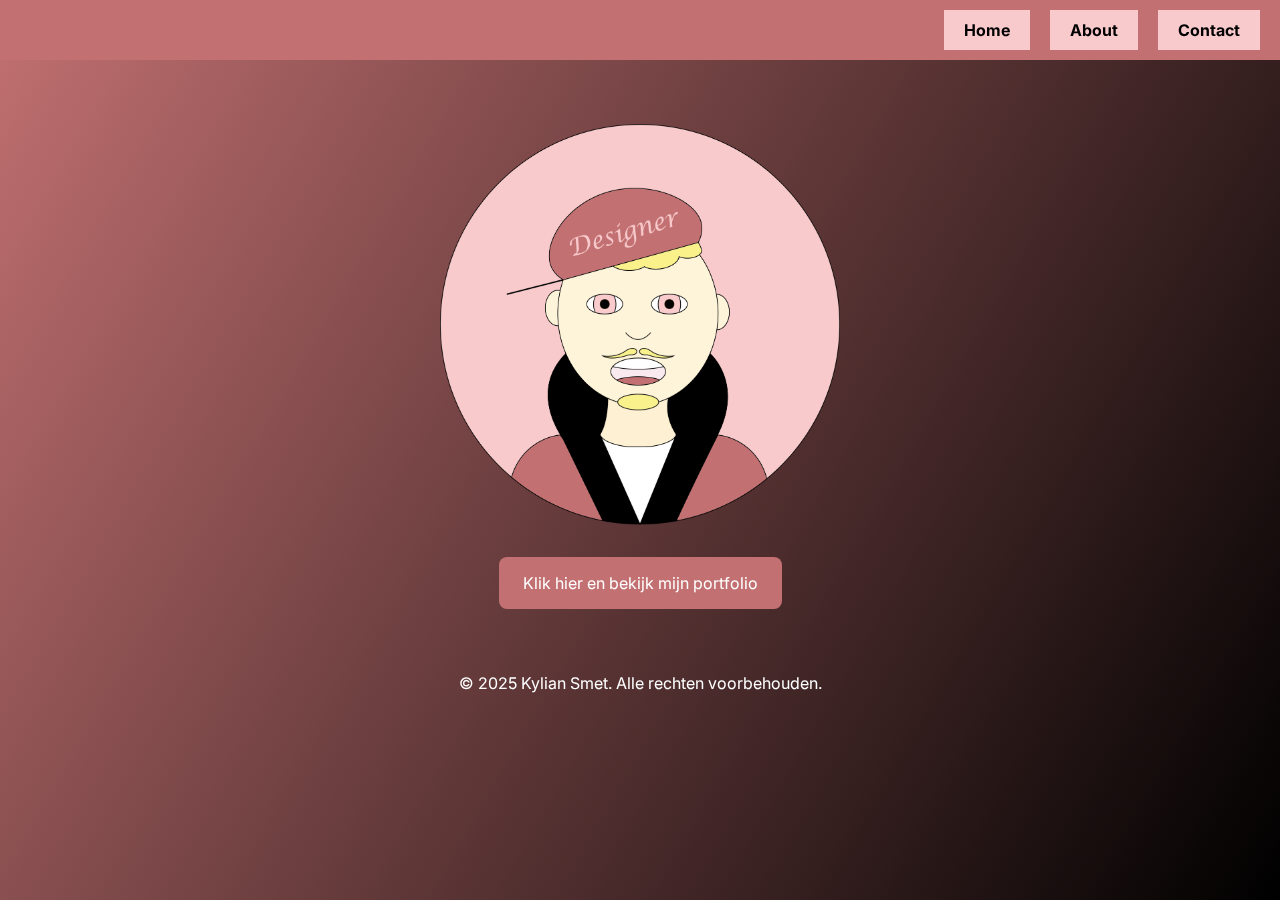
<file: index.html>
<!DOCTYPE html>
<html lang="nl">
<head>
  <meta charset="UTF-8" />
  <meta name="viewport" content="width=device-width, initial-scale=1.0"/>
  <title>Portfolio</title>
  <link rel="preconnect" href="https://fonts.googleapis.com" />
  <link rel="preconnect" href="https://fonts.gstatic.com" crossorigin />
  <link href="https://fonts.googleapis.com/css2?family=Inter:wght@400;700&display=swap" rel="stylesheet" />
  <link rel="stylesheet" href="css/index.css" />
</head>
<body>

  <!-- Achtergrond-effecten -->
  <div class="background-layer"></div>
  <div class="mouse-glow"></div>

  <!-- Navigatie -->
  <nav class="nav">
    <ul class="nav-list">
      <li><a href="index.html">Home</a></li>
      <li><a href="about.html">About</a></li>
      <li><a href="contact.html">Contact</a></li>
    </ul>
  </nav>

  <!-- Hero-sectie -->
  <main>
    <section class="hero">
      <img src="./img/avatar 3.png" alt="Portfolio image" class="hero-img" />
      <a class="button" href="portfolio.html">Klik hier en bekijk mijn portfolio</a>
    </section>
  </main>

  <!-- Footer -->
  <footer class="footer">
    <p class="footer-text">© 2025 Kylian Smet. Alle rechten voorbehouden.</p>
  </footer>

  <!-- JavaScript -->
  <script>
    
  </script>
</body>
</html>
</file>
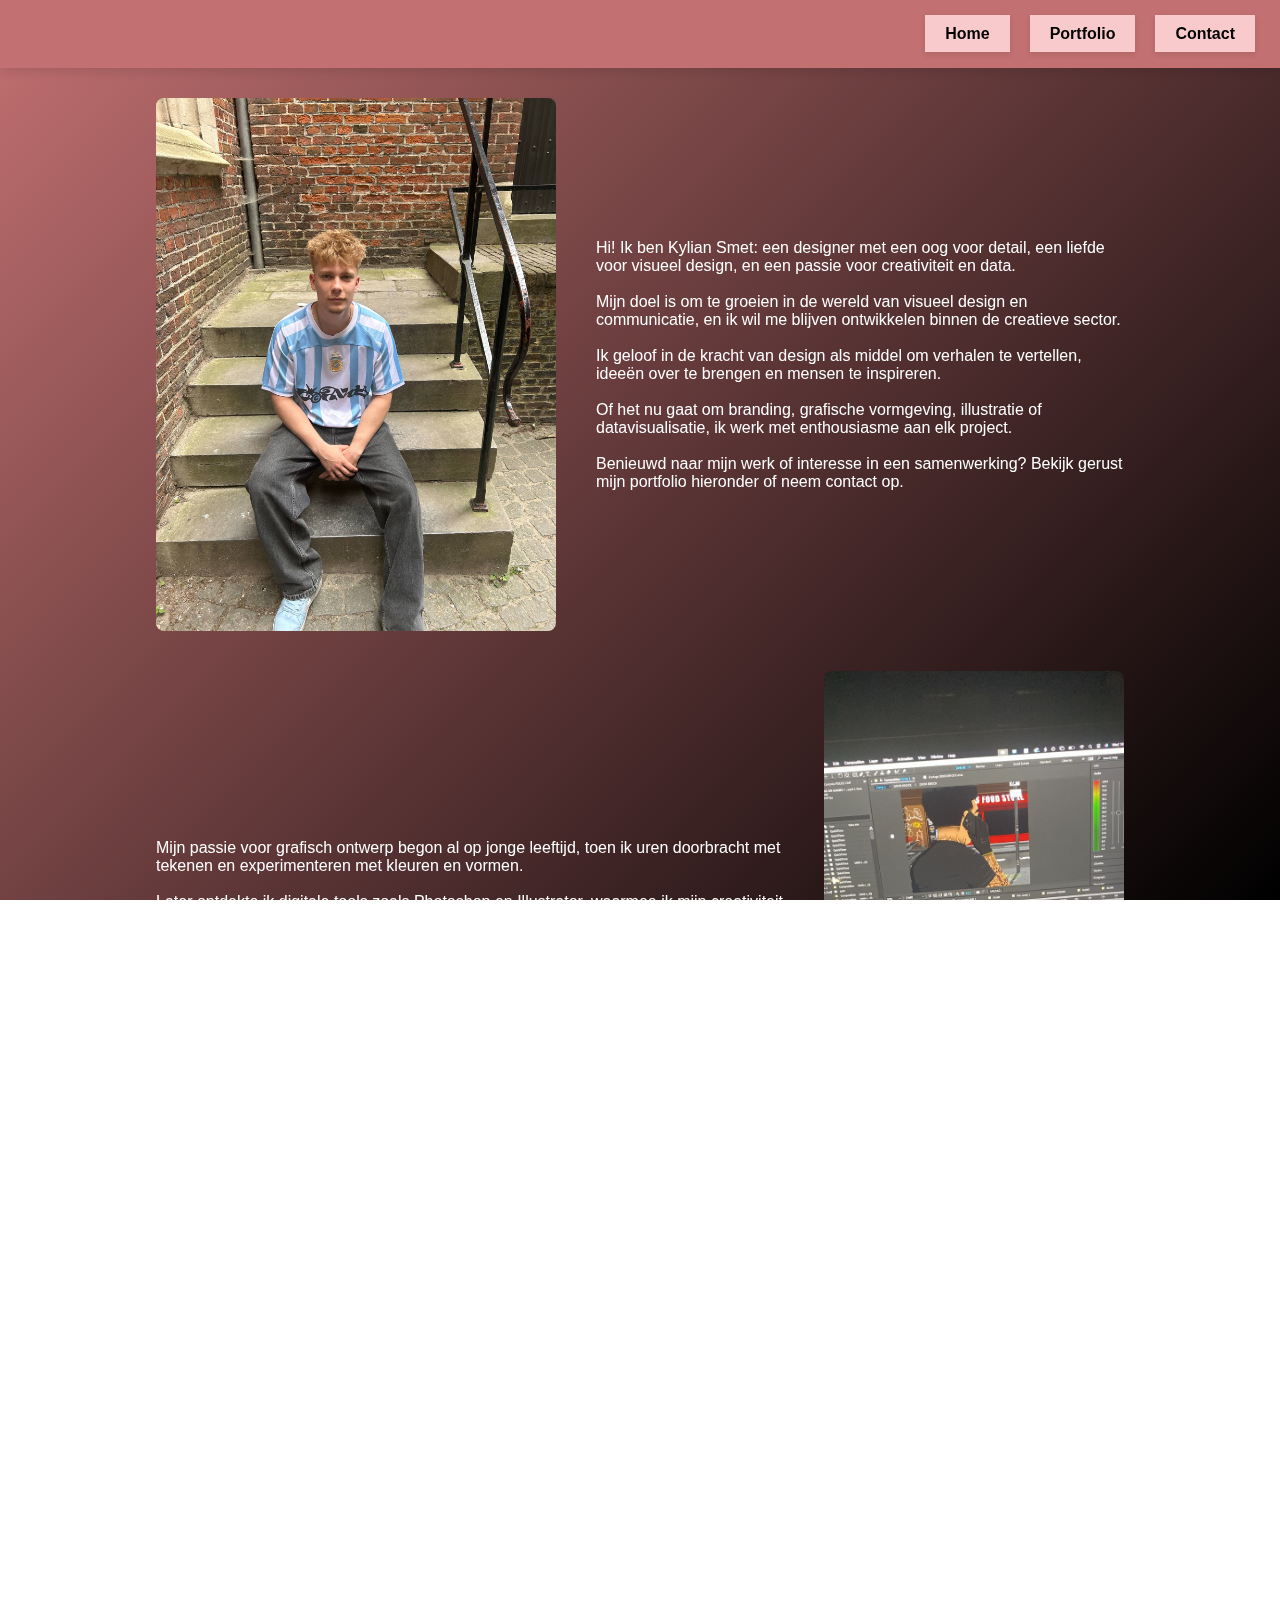
<file: about.html>
<!DOCTYPE html>
<html lang="nl">
<head>
  <meta charset="UTF-8" />
  <meta name="viewport" content="width=device-width, initial-scale=1.0" />
  <title>Portfolio - Data</title>
  <style>
    /* ========== Algemeen ========== */
    * {
      box-sizing: border-box;
      margin: 0;
      padding: 0;
      font-family: "Inter", sans-serif;
    }

    html, body {
      height: 100%;
      scroll-behavior: smooth;
      overflow-x: hidden;
      position: relative;
    }

    /* ========== Achtergrond ========== */
    .background-layer {
      position: fixed;
      inset: 0;
      z-index: -2;
      background: linear-gradient(135deg, #C27071 0%, #000000 100%);
      background-blend-mode: overlay;
      background-size: cover;
      animation: moveBg 20s ease-in-out infinite alternate;
    }

    @keyframes moveBg {
      0% { background-position: 0% 0%; }
      100% { background-position: 100% 100%; }
    }

    /* ========== Pagina ========== */
    .page {
      min-height: 100vh;
      display: flex;
      flex-direction: column;
    }

    /* ========== Navigatie ========== */
    .nav {
      background-color: #C27071;
      padding: 25px;
      display: flex;
      justify-content: end;
      box-shadow: 0 4px 10px rgba(0, 0, 0, 0.1);
    }

    .nav-list {
      list-style: none;
      display: flex;
      gap: 20px;
    }

    .nav-list a {
      text-decoration: none;
      background-color: #F9CACC;
      color: rgb(0, 0, 0);
      padding: 10px 20px;
      font-weight: bold;
      transition: all 0.3s ease;
      box-shadow: 0 2px 6px rgba(0, 0, 0, 0.1);
    }

    .nav-list a:hover {
      background-color: #c59e9e;
      transform: scale(1.05);
      box-shadow: 0 4px 12px rgba(0, 0, 0, 0.2);
    }

    /* ========== Inhoud ========== */
    .container {
      max-width: 1000px;
      margin: 30px auto;
      padding: 0 16px;
    }

    .intro {
      display: flex;
      justify-content: space-between;
      align-items: center;
      flex-wrap: wrap;
      gap: 40px;
      margin-bottom: 40px;
    }

    .intro-text {
      color: white;
      flex: 1 1 50%;
    }

    .intro img {
      width: 100%;
      max-width: 400px;
      object-fit: cover;
      flex: 1 1 40%;
      border-radius: 8px;
      transition: transform 0.4s ease;
    }

    .intro img:hover {
      transform: scale(1.03);
    }

    h2 {
      color: white;
      text-align: center;
      font-style: italic;
      margin: 40px 0 20px;
    }

    /* ========== Charts Sectie ========== */
    .chart-section {
      background-color: #C27071;
      width: 100vw;
      margin-left: calc(-50vw + 50%);
      padding: 20px 0;
    }

    .chart-row {
      display: flex;
      justify-content: space-evenly;
      align-items: center;
      gap: 20px;
      flex-wrap: nowrap;
      overflow-x: auto;
      padding: 0 20px;
    }

    .chart-row img {
      width: 40%;
      max-width: 400px;
      height: auto;
      border-radius: 8px;
      object-fit: cover;
    }

    .chart-row img:hover {
      transform: scale(1.02);
    }

    .chart-row::-webkit-scrollbar {
      display: none;
    }

    .icon-strip {
      width: 100%;
      margin: 30px 0;
    }

    .icon-strip img {
      width: 100%;
      display: block;
      border-radius: 8px;
      padding: 0 8px;
    }

    .quote-section {
      background-color: #C27071;
      width: 100vw;
      margin-left: calc(-50vw + 50%);
      padding: 40px 20px;
      margin-top: auto;
      margin-bottom: 0;
    }

    .quote {
      text-align: center;
      color: white;
      font-style: italic;
      font-size: 18px;
      margin: 0;
    }

    .footer {
      text-align: center;
      margin-bottom: 1rem;
    }

    .footer-text {
      color: #ffffff;
      margin-bottom: 1rem;
      padding-bottom: 1rem;
    }

    .passion-section img {
      max-width: 300px;
      width: 100%;
      height: auto;
      border-radius: 8px;
    }

    .passion-section {
      gap: 20px;
    }

    @media (max-width: 768px) {
      .container {
        padding: 0 12px;
      }

      .intro {
        flex-direction: column;
        text-align: center;
        padding: 0;
      }

      .intro img {
        margin-bottom: 2rem;
      }

      .intro-text {
        width: 100%;
        max-width: 100%;
        text-align: center;
        margin-top: -20px;
        padding: 0 10px;
      }

      .chart-row {
        flex-direction: column;
        align-items: center;
        padding: 0 12px;
      }

      .chart-row img {
        width: 100%;
        max-width: 100%;
      }

      .icon-strip img {
        width: 100%;
        max-width: 100%;
        padding: 0 8px;
      }

      .passion-section img {
        max-width: 100%;
      }
    }
  </style>
</head>
<body>
  <div class="background-layer"></div>
  <div class="mouse-glow"></div>
  <div class="page">
    <nav class="nav">
      <ul class="nav-list">
        <li><a href="index.html">Home</a></li>
        <li><a href="portfolio.html">Portfolio</a></li>
        <li><a href="contact.html">Contact</a></li>
      </ul>
    </nav>

    <div class="container">
      <div class="intro">
        <img src="img/mezelf 2.jpg" alt="Profielfoto" />
        <div class="intro-text">
          <p>Hi! Ik ben Kylian Smet: een designer met een oog voor detail, een liefde voor visueel design, en een passie voor creativiteit en data.</p><br>
          <p>Mijn doel is om te groeien in de wereld van visueel design en communicatie, en ik wil me blijven ontwikkelen binnen de creatieve sector.</p><br>
          <p>Ik geloof in de kracht van design als middel om verhalen te vertellen, ideeën over te brengen en mensen te inspireren.</p><br>
          <p>Of het nu gaat om branding, grafische vormgeving, illustratie of datavisualisatie, ik werk met enthousiasme aan elk project.</p><br>
          <p>Benieuwd naar mijn werk of interesse in een samenwerking? Bekijk gerust mijn portfolio hieronder of neem contact op.</p>
        </div>
      </div>

      <div class="intro passion-section">
        <div class="intro-text">
          <p>Mijn passie voor grafisch ontwerp begon al op jonge leeftijd, toen ik uren doorbracht met tekenen en experimenteren met kleuren en vormen.</p><br>
          <p>Later ontdekte ik digitale tools zoals Photoshop en Illustrator, waarmee ik mijn creativiteit naar een nieuw niveau kon tillen.</p><br>
          <p>Wat mij het meest inspireert, is hoe visueel design emoties kan oproepen en verhalen kan vertellen zonder woorden.</p><br>
          <p>Vandaag combineer ik die fascinatie met mijn oog voor detail om projecten te maken die zowel esthetisch als functioneel zijn.</p>
        </div>
        <img src="img/f12b8b260ecb65de10fb7e1fb1162fc6.jpg" alt="Passie voor design" />
      </div>

      <h2>Mijn eigen data-set</h2>

      <div class="chart-section chart-full-width">
        <div class="chart-row">
          <img src="img/ochtendroutine_bovenste3_300dpi.png" alt="Grafiek Links">
          <img src="img/ochtendroutine_visualisaties_klein_300dpi.png" alt="Grafiek Rechts">
        </div>
      </div>

      <div class="icon-strip">
        <img src="img/afgewerkte iconen kleuren.png" alt="Iconen strip">
      </div>

      <div class="quote-section">
        <p class="quote">Design shapes the world, discipline shapes the self.</p>
      </div>
    </div>
  </div>

  <footer class="footer">
    <p class="footer-text">© 2025 Kylian Smet. Alle rechten voorbehouden.</p>
  </footer>
</body>
</html>
</file>
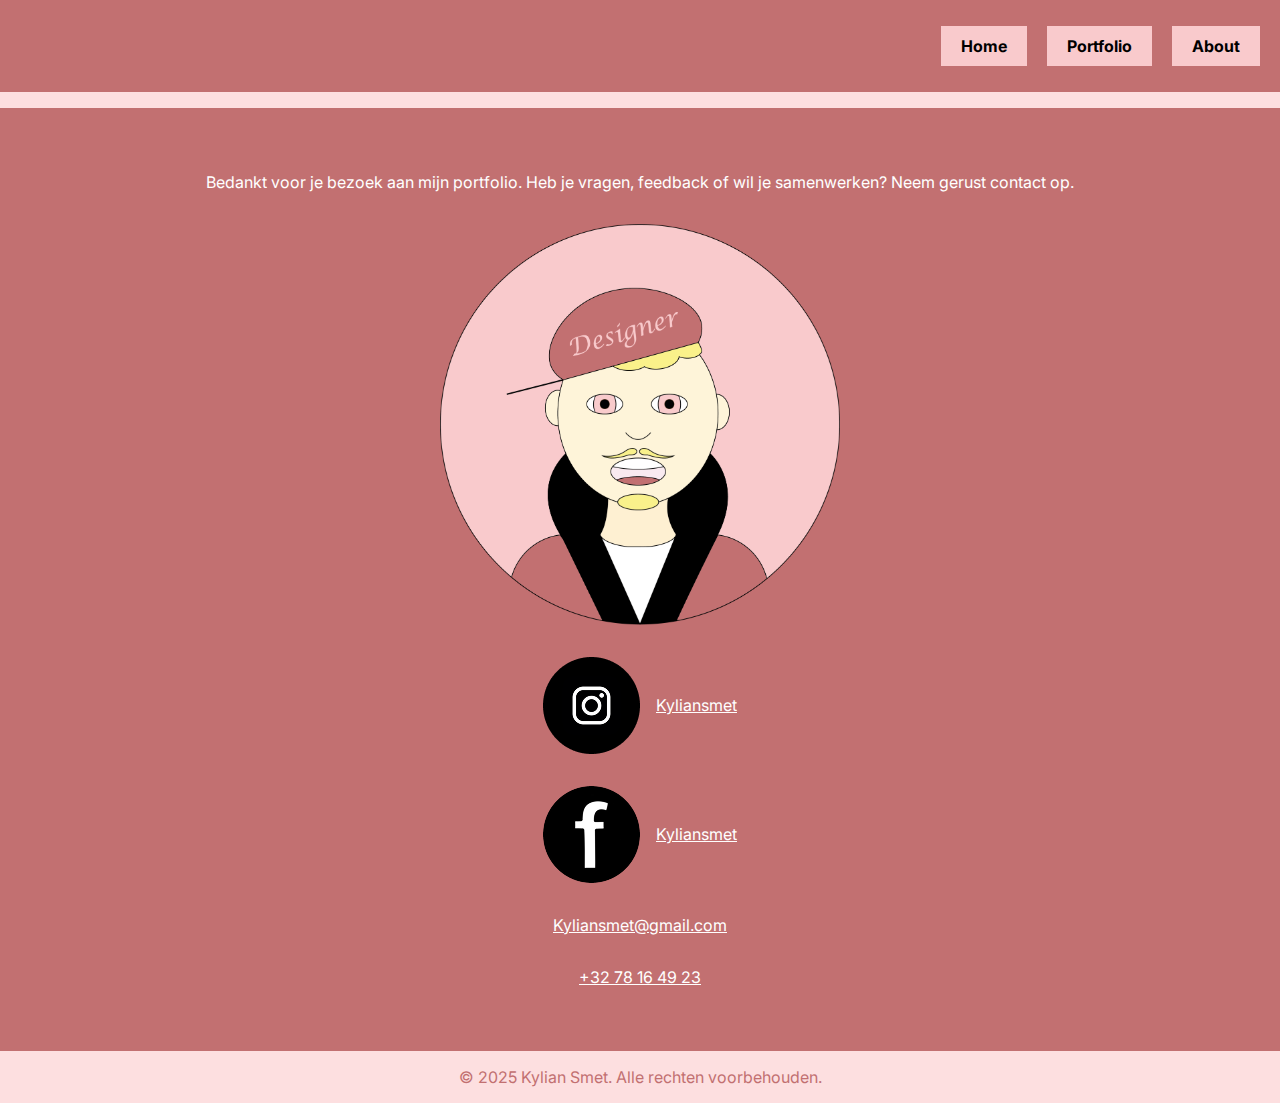
<file: contact.html>
<!DOCTYPE html>
<html lang="en">
<head>
    <meta charset="UTF-8">
    <meta name="viewport" content="width=device-width, initial-scale=1.0">
    <title>Portfolio</title>
    <link rel="preconnect" href="https://fonts.googleapis.com">
    <link rel="preconnect" href="https://fonts.gstatic.com" crossorigin>
    <link href="https://fonts.googleapis.com/css2?family=Inter:ital,opsz,wght@0,14..32,100..900;1,14..32,100..900&display=swap" rel="stylesheet">
    <link rel="stylesheet" href="css/style.css">
</head>
<body>
    <nav class="nav">
        <ul class="nav-list">
            <li class="nav-list-item"><a href="index.html" class="nav-list-link">Home</a></li>
            <li class="nav-list-item"><a href="portfolio.html" class="nav-list-link">Portfolio</a></li>
            <li class="nav-list-item"><a href="about.html" class="nav-list-link">About</a></li>
        </ul>
    </nav>
    <main>
        <section class="contact">
            <div class="contact-container">
                <p class="contact-text-align">Bedankt voor je bezoek aan mijn portfolio. Heb je vragen, feedback of wil je samenwerken? Neem gerust contact op.</p>
                <div class="contact-inner">
                    <div class="contact-banner">
                        <img src="./img/avatar 3.png" alt="Portfolio image" class="hero-img">
                        
                    <ul class="contact-list">
                        <li>
                          <a href="https://www.instagram.com/kyliansmet/" target="_blank" style="color: white; text-decoration: underline;">
                            <div class="contact-list-flex">
                              <img src="./img/image.png" alt="Instagram" />
                              <p class="contact-text">Kyliansmet</p>
                            </div>
                          </a>
                        </li>
                        <li>
                          <a href="https://www.facebook.com/kylian.smet" target="_blank" style="color: white; text-decoration: underline;">
                            <div class="contact-list-flex">
                              <img src="./img/image (1).png" alt="Facebook" />
                              <p class="contact-text">Kyliansmet</p>
                            </div>
                          </a>
                        </li>
                      </ul>
                      <p class="contact-text">
                        <a href="mailto:Kyliansmet@gmail.com" style="color: inherit; text-decoration: underline;">Kyliansmet@gmail.com</a>
                      </p>
                        <p class="contact-text">
                          <a href="tel:+3278164923" style="color: inherit; text-decoration: underline;">+32 78 16 49 23</a>
                        </p>
                    </div>
                </div>
            </div>
        </section>
    </main>
    <footer class="footer">
        <p class="footer-text">© 2025 Kylian Smet. Alle rechten voorbehouden.</p>
    </footer>
</body>
</html>
</file>
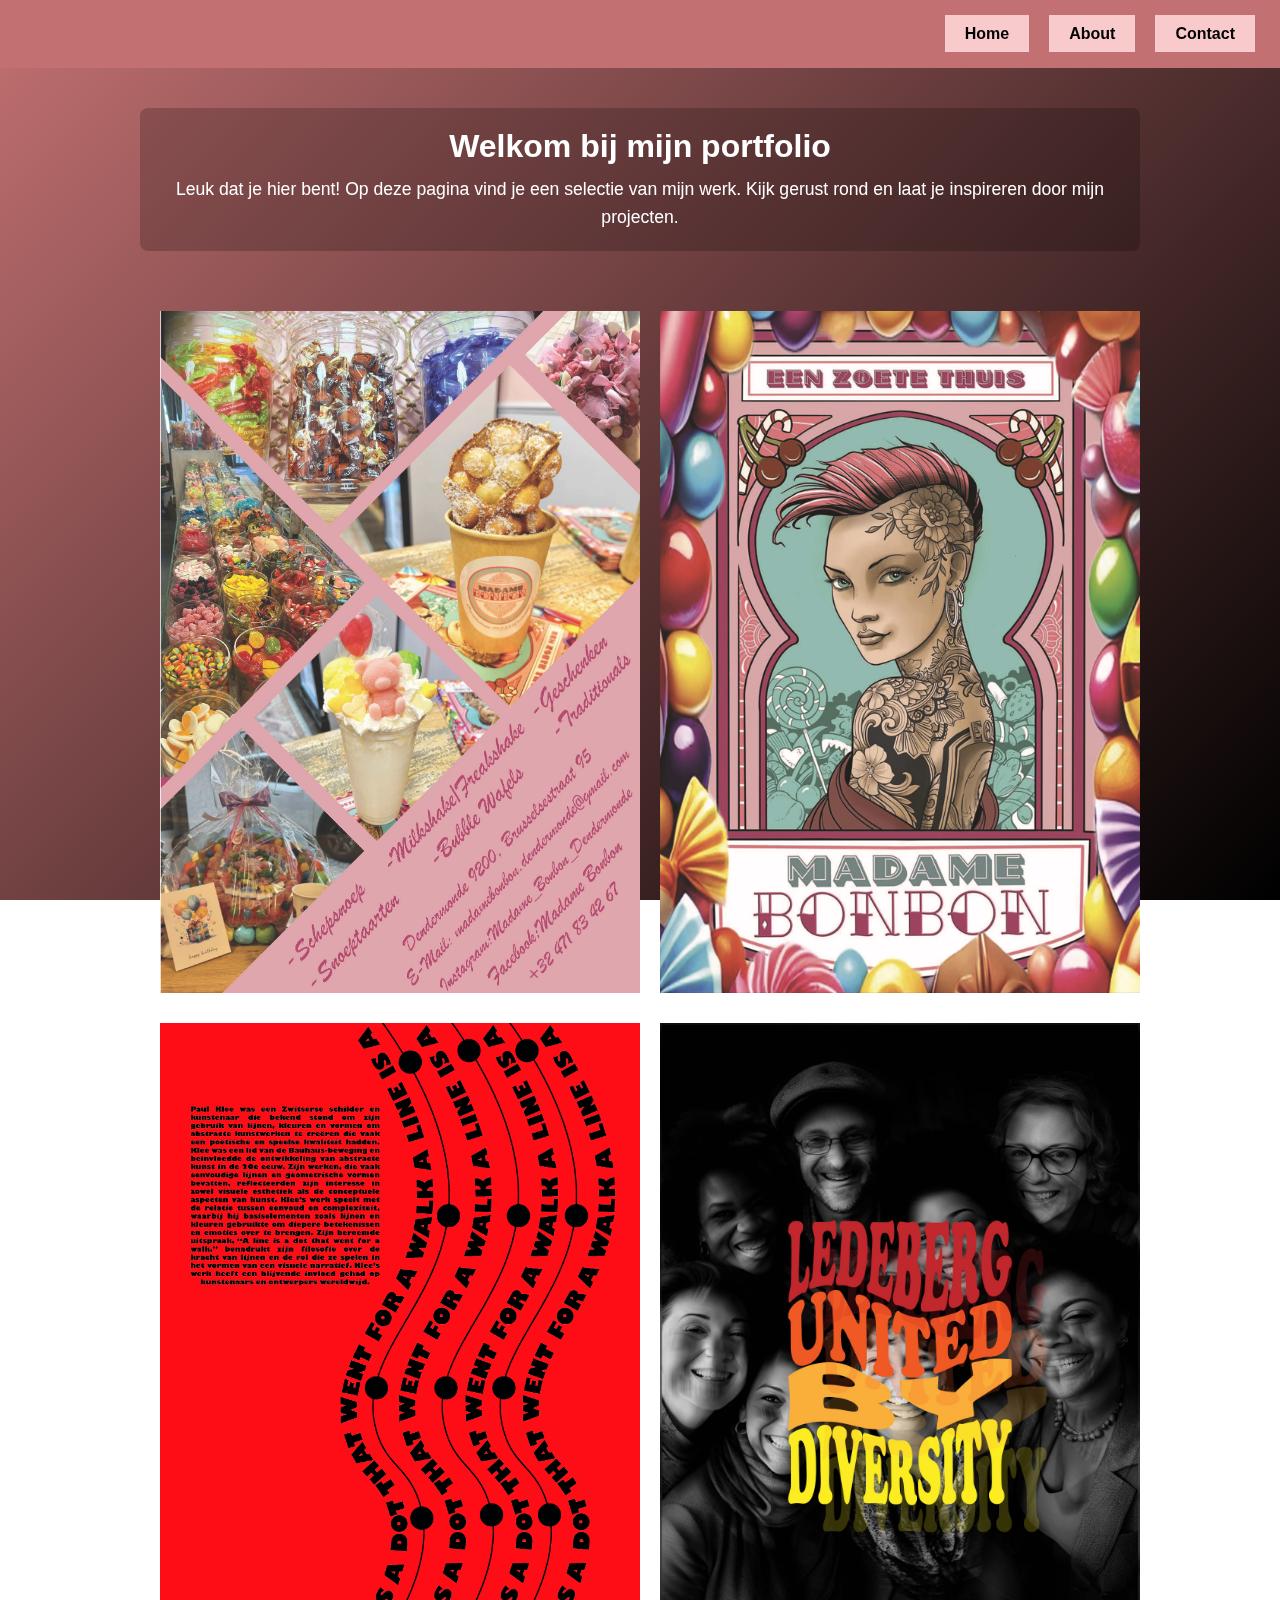
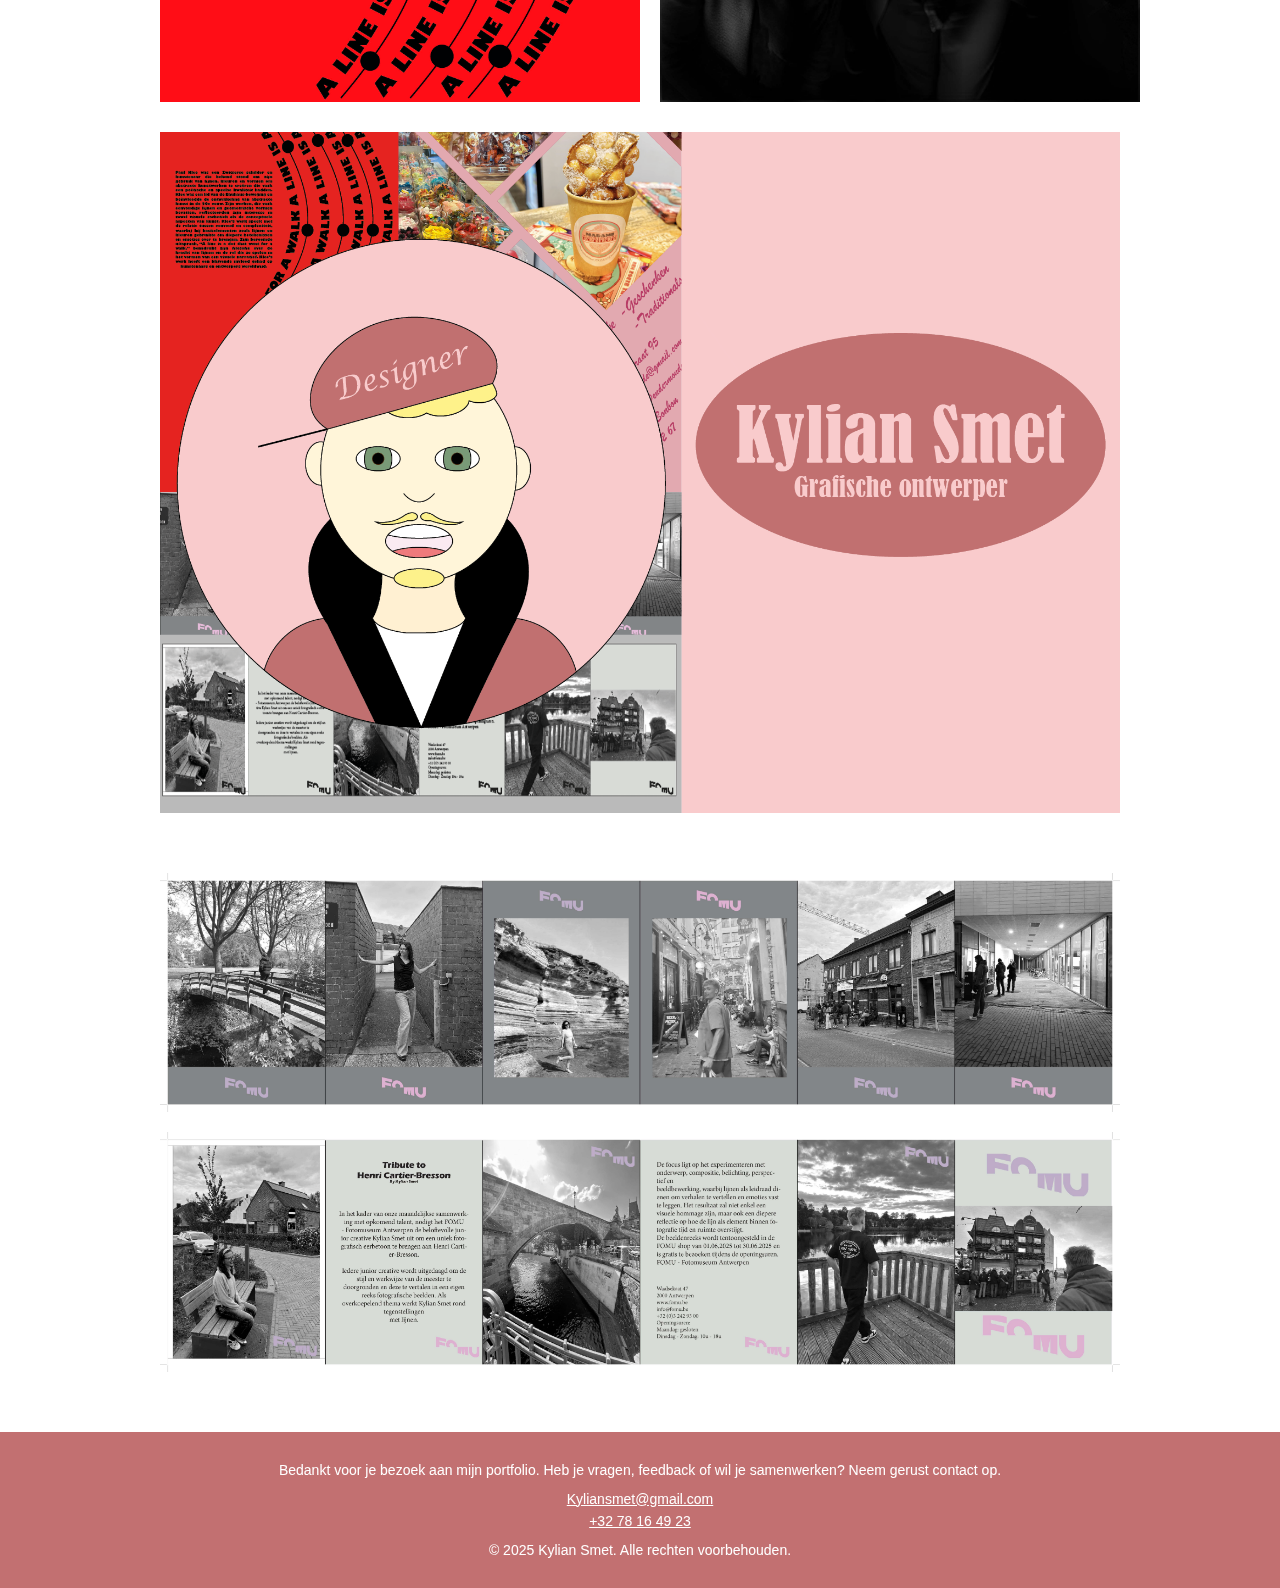
<file: portfolio.html>
<!DOCTYPE html>
<html lang="nl">
<head>
    <meta charset="UTF-8" />
    <meta name="viewport" content="width=device-width, initial-scale=1.0"/>
    <title>Portfolio</title>
    <link rel="preconnect" href="https://fonts.googleapis.com" />
    <link rel="preconnect" href="https://fonts.gstatic.com" crossorigin />
    <link href="https://fonts.googleapis.com/css2?family=Inter:wght@400;700&display=swap" rel="stylesheet" />
    <link rel="stylesheet" href="css/portfolio.css" />
</head>
<body>
  <div class="background-layer"></div>
  
  <!-- Navbar -->
  <nav class="nav">
    <ul class="nav-list">
      <li><a href="index.html">Home</a></li>
      <li><a href="about.html">About</a></li>
      <li><a href="contact.html">Contact</a></li>
    </ul>
  </nav>

  <!-- Introductietekst -->
  <div class="intro-section">
    <h1>Welkom bij mijn portfolio</h1>
    <p>
      Leuk dat je hier bent! Op deze pagina vind je een selectie van mijn werk.
      Kijk gerust rond en laat je inspireren door mijn projecten.
    </p>
  </div>
  
  <!-- Portfolio Content -->
  <div class="portfolio">

    <!-- Rij 1: twee naast elkaar -->
    <div class="row-half">
      <img src="img/flyer achterkant mmb goed.jpg" alt="Flyer achterkant ontwerp">
      <img src="img/mmb goed.png" alt="MMB grafisch ontwerp">
    </div>
  
    <!-- Rij 2: twee naast elkaar -->
    <div class="row-half">
      <img src="img/poster 1.jpg" alt="Poster ontwerp">
      <img src="img/ledeberg united by diversity zw.jpg" alt="Ledeberg United by Diversity zwart-wit">
    </div>

    <!-- Eén grote afbeelding -->
    <div class="image-row single-image">
      <img src="img/poskaart 1.png" alt="Postkaart ontwerp">
    </div>

    <!-- Rij 3: twee onder elkaar -->
    <div class="row-full">
      <img src="img/2425_XDL2_SmetK_opdr2_Hres_Pagina_1.jpg" alt="Projectpagina 1">
      <img src="img/2425_XDL2_SmetK_opdr2_Hres_Pagina_2.jpg" alt="Projectpagina 2">
    </div>
  
  </div>

  <!-- Footer -->
  <div class="footer">
    <p>Bedankt voor je bezoek aan mijn portfolio. Heb je vragen, feedback of wil je samenwerken? Neem gerust contact op.</p>
    <div class="contact-info">
      <a href="mailto:Kyliansmet@gmail.com" style="color: white; text-decoration: underline;">Kyliansmet@gmail.com</a><br />
      <a href="tel:+3278164923" style="color: white; text-decoration: underline;">+32 78 16 49 23</a><br />
    </div>
    <p>© 2025 Kylian Smet. Alle rechten voorbehouden.</p>
  </div>
</body>


</html>
</file>
<file: css/index.css>
* {
    box-sizing: border-box;
  }
  
  body {
    margin: 0;
    padding: 0;
    font-family: "Inter", sans-serif;
    overflow-x: hidden;
    position: relative;
  }
  
  /* Achtergrondlaag */
  .background-layer {
    position: fixed;
    inset: 0;
    z-index: -2;
    background:

      linear-gradient(120deg, #C27071 0%, #000000 100%);
    
    
  }
  
  
  /* Mouse Glow Effect */
  
  
  /* Navigatie */
  .nav {
    background-color: #C27071;
    padding: 20px;
    display: flex;
    justify-content: flex-end;
  }
  
  .nav-list {
    list-style: none;
    display: flex;
    gap: 20px;
    margin: 0;
    padding: 0;
  }
  
  .nav-list a {
    text-decoration: none;
    background-color: #F9CACC;
    color: rgb(0, 0, 0);
    padding: 10px 20px;
    font-weight: bold;
    
  }
  
  .nav-list a:hover {
    background-color: #c59e9e;
  }
  
  /* Hero */
  .hero {
    padding: 4rem 0;
    display: flex;
    flex-direction: column;
    align-items: center;
    gap: 2rem;
  }
  
  .hero-img {
    width: 25rem;
    max-width: 90%;
    height: auto;
    object-fit: cover;
  }
  
  .button {
    background-color: #C27071;
    color: white;
    padding: 1rem 1.5rem;
    text-decoration: none;
    font-size: 1rem;
    font-family: "Inter", sans-serif;
    border: none;
    border-radius: 8px;
    cursor: pointer;
    transition: background-color 0.3s ease;
  }
  
  .button:hover {
    background-color: #a55656;
  }
  
  /* Footer */
  .footer {
    text-align: center;
    margin: 0;
  }
  
  .footer-text {
    color: #ffffff;
    margin: 0;
  }
</file>
<file: css/style.css>
* {
    box-sizing: border-box;
}

body {
    margin: 0;
    padding: 0;
    font-family: "Inter", sans-serif;
    background-color: #fddfe0
    ;
}

.button {
    text-decoration: none;
    color: #fff;
    background-color: #F9CACC;
    padding: 1rem 1.5rem;
    outline: none;
    border: none;
    width: fit-content;
    font-size: 1rem;
    font-family: "Inter", sans-serif;
    cursor: pointer;
}

.nav {
    background-color: #C27071;
    padding: 20px;
    display: flex;
    justify-content: end;
    text-decoration: none;
  }

  .nav-list {
    list-style: none;
    display: flex;
    gap: 20px;
    text-decoration: none;
  }

  .nav-list a {
    text-decoration: none;
    background-color: #F9CACC;
    color: rgb(0, 0, 0);
    padding: 10px 20px;
    
    font-weight: bold;
  }

  .nav-list a:hover {
    background-color: #c59e9e;
    text-decoration: none;
  }


.hero {
    padding: 4rem 0;
    display: flex;
    align-items: center;
    flex-direction: column;
    gap: 2rem;
}

.hero-img {
    object-fit: cover;
    width: 25rem;
    height: 100%;

    @media (max-width: 576px) {
        width: 80%;
        height: 80%;
    }
}

.contact {
    background-color:#C27071;
    padding: 4rem 0;
    margin: 1rem 0;
}

.contact-text-align {
    text-align: center;
    color: #fff;
    margin: 0 1rem;
}

.contact-text {
    color: #fff;
    margin: 0;
}

.contact-list-flex {
    display: flex;
    align-items: center;
    gap: 1rem;
}

.contact-list {
    list-style-type: none;
    display: flex;
    flex-direction: column;
    gap: 2rem;
    margin: 0;
    padding-left: 0;
}

.contact-banner {
    display: flex;
    flex-direction: column;
    align-items: center;
    gap: 2rem;
}

.contact-inner {
    display: flex;
    align-items: center;
    justify-content: center;
    gap: 20rem;

    @media (max-width: 992px) {
        gap: 5rem;
    }
    
    @media (max-width: 768px) {
        flex-direction: column-reverse;
        gap: 2rem;
    }
}

.contact-container {
    display: flex;
    align-items: center;
    flex-direction: column;
    gap: 2rem;
}

.footer {
    text-align: center;
    margin-bottom: 1rem;
}

.footer-text {
    color: #C27071;
    margin: 0;
}
</file>
<file: css/portfolio.css>
* {
    box-sizing: border-box;
    margin: 0;
    padding: 0;
    font-family: Arial, sans-serif;
  }

  html, body {
    height: 100%;
    scroll-behavior: smooth;
  }
  .background-layer {
  position: fixed;
  inset: 0;
  z-index: -2;
  background:

    linear-gradient(135deg, #C27071 0%, #000000 100%);
  background-blend-mode: overlay;
  background-size: cover;
  animation: moveBg 20s ease-in-out infinite alternate;
}
  
@keyframes moveBg {
  0% {
    background-position: 0% 0%;
  }
  100% {
    background-position: 100% 100%;
  }
}


body {
  margin: 0;
  padding: 0;
  font-family: "Inter", sans-serif;
  overflow-x: hidden;
  position: relative;
}

  /* Navbar */
  .nav {
    background-color: #C27071;
    padding: 25px;
    display: flex;
    justify-content: end;
  }

  .nav-list {
    list-style: none;
    display: flex;
    gap: 20px;
  }

  .nav-list a {
    text-decoration: none;
    background-color: #F9CACC;
    color: rgb(0, 0, 0);
    padding: 10px 20px;
    font-weight: bold;
    transition: all 0.3s ease;
  }

  .nav-list a:hover {
    background-color: #c59e9e;
    box-shadow: 0 0 10px rgba(255, 255, 255, 0.3);
    transform: scale(1.05);
  }
.container {
      max-width: 1000px;
      margin: 30px auto;
      padding: 0 16px;
    }

    .intro {
      display: flex;
      justify-content: space-between;
      align-items: center;
      flex-wrap: wrap;
      gap: 40px;
      margin-bottom: 40px;
    }

    .intro-text {
      color: white;
      flex: 1 1 50%;
      opacity: 0;
      transform: translateX(-30px);
      transition: opacity 0.8s ease-out, transform 0.8s ease-out;
    }

    .intro img {
      width: 100%;
      max-width: 400px;
      object-fit: cover;
      flex: 1 1 40%;
      border-radius: 8px;
      
    }

   

   

    h2 {
      color: white;
      text-align: center;
      font-style: italic;
      margin: 40px 0 20px;
      opacity: 0;
      transform: translateY(-20px);
      
    }
  /* Container */
  .portfolio {
    max-width: 1000px;
    margin: 0 auto;
    padding: 20px;
    display: flex;
    flex-direction: column;
    gap: 30px;
  }

  /* Voor de eerste twee rijen: twee naast elkaar */
  .row-half {
    display: flex;
    gap: 20px;
  }

  .row-half img {
    width: 50%;
    object-fit: cover;
  }

  .image-row {
    display: flex;
    gap: 20px;
    margin-bottom: 30px;
    max-width: 1000px;
    margin-left: auto;
    margin-right: auto;
  }

  .image-row img {
    width: 100%;
    object-fit: cover;
  }

  .image-row.single-image img {
    max-width: 100%;
  }

  /* Voor de onderste twee afbeeldingen onder elkaar */
  .row-full {
    display: flex;
    flex-direction: column;
    gap: 20px;
  }

  .row-full img {
    width: 100%;
    object-fit: cover;
    border-radius: 5px;
  }

  /* Footer */
  .footer {
    background-color: #C27071;
    color: white;
    text-align: center;
    padding: 20px;
    font-size: 14px;
    margin-top: 40px;
  }

  .footer p, .footer div {
    margin: 10px 0;
  }

  .contact-info {
    line-height: 1.6;
  }

  /* Scroll-in animatie */

  /* Hover effecten voor afbeeldingen */
  .portfolio img {
    transition: transform 0.4s ease, box-shadow 0.4s ease;
  }


  /* Introductietekst boven portfolio */
.intro-section {
  max-width: 1000px;
  margin: 40px auto;
  padding: 20px;
  text-align: center;
  color: white;
  background: rgba(0, 0, 0, 0.2);
  border-radius: 8px;
}

.intro-section h1 {
  font-size: 2rem;
  margin-bottom: 10px;
  font-weight: bold;
}

.intro-section p {
  font-size: 1.1rem;
  line-height: 1.6;
}

/* Responsief maken */
@media (max-width: 768px) {
  .row-half {
    flex-direction: column;
  }
  
  .row-half img {
    width: 100%;
  }
  
  .intro-section h1 {
    font-size: 1.6rem;
  }
  
  .intro-section p {
    font-size: 1rem;
  }
}
</file>
